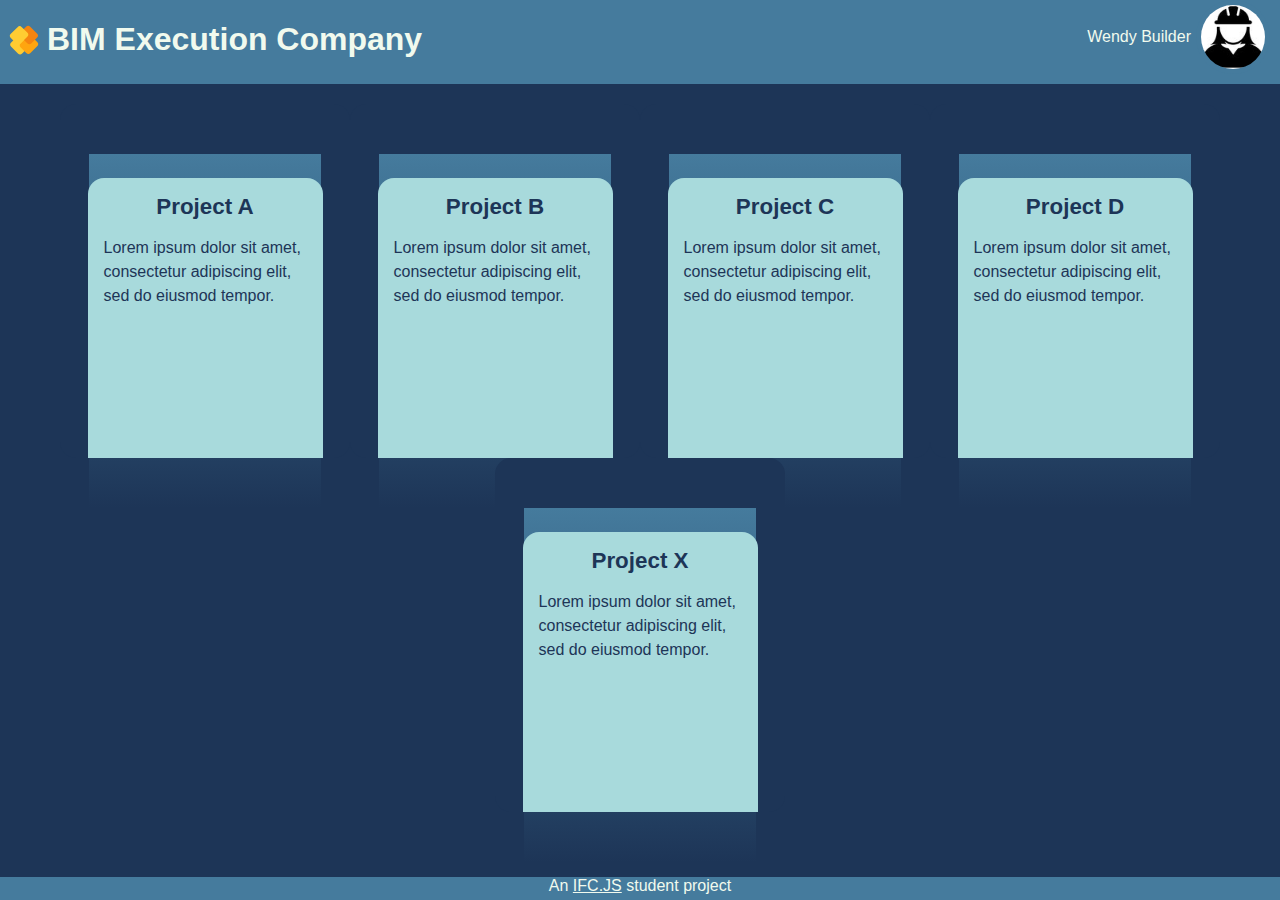
<file: 001_CSS/index.html>
<!DOCTYPE html>
<html lang="en">
<head>
    <meta charset="UTF-8">
    <meta http-equiv="X-UA-Compatible" content="IE=edge">
    <meta name="viewport" content="width=device-width, initial-scale=1.0">
    <title>BIM-Application</title>

    <link rel="stylesheet" href="styles.css">

</head>
<body>
    <header>
        <img src="ifcjs-logo.svg" alt="" class="company-logo">
        <h3>BIM Execution Company</h3>
        <header>
            <p class="user-name">Wendy Builder</p>
            <img src="rsz_avatar.jpg" alt="" class="user-avatar"> 
        </header>
    </header>
  
    <!Grid of Model Selections!>
    <!more changes!>

    <div class="grid-container">  

        <div class="card">
            <div class="card-image">
                <a href="model-viewer.html" class="image-link">
                    <img src="cube-logo.svg" alt="" class="model-image">
                </a>                
            </div>
            <div class="card-description">
                <p class="text-title"> Project A</p>
                <p class="text-body">Lorem ipsum dolor sit amet, consectetur adipiscing elit, sed do eiusmod tempor.</p>
            </div>
        </div>

        <div class="card">
            <div class="card-image">
                <a href="model-viewer.html" class="image-link">
                    <img src="cube-logo.svg" alt="" class="model-image">
                </a> 
            </div>
            <div class="card-description">
                <p class="text-title"> Project B</p>
                <p class="text-body">Lorem ipsum dolor sit amet, consectetur adipiscing elit, sed do eiusmod tempor.</p>
            </div>
        </div>

        <div class="card">
            <div class="card-image">
                <a href="model-viewer.html" class="image-link">
                    <img src="cube-logo.svg" alt="" class="model-image">
                </a> 
            </div>
            <div class="card-description">
                <p class="text-title"> Project C</p>
                <p class="text-body">Lorem ipsum dolor sit amet, consectetur adipiscing elit, sed do eiusmod tempor.</p>
            </div>
        </div>

        <div class="card">
            <div class="card-image">
                <a href="model-viewer.html" class="image-link">
                    <img src="cube-logo.svg" alt="" class="model-image">
                </a> 
            </div>
            <div class="card-description">
                <p class="text-title"> Project D</p>
                <p class="text-body">Lorem ipsum dolor sit amet, consectetur adipiscing elit, sed do eiusmod tempor.</p>
            </div>
        </div>

        <div class="card">
            <div class="card-image">
                <a href="model-viewer.html" class="image-link">
                    <img src="cube-logo.svg" alt="" class="model-image">
                </a> 
            </div>
            <div class="card-description">
                <p class="text-title"> Project X</p>
                <p class="text-body">Lorem ipsum dolor sit amet, consectetur adipiscing elit, sed do eiusmod tempor.</p>
            </div>
        </div>


    </div>


    <footer style="justify-content: center;">
        <div class="footer-link">An 
            <a href="https://ifcjs.github.io/info/" class="footer-link">IFC.JS</a>  student project</div>
    </footer>
    
    
</body>
</html>
</file>
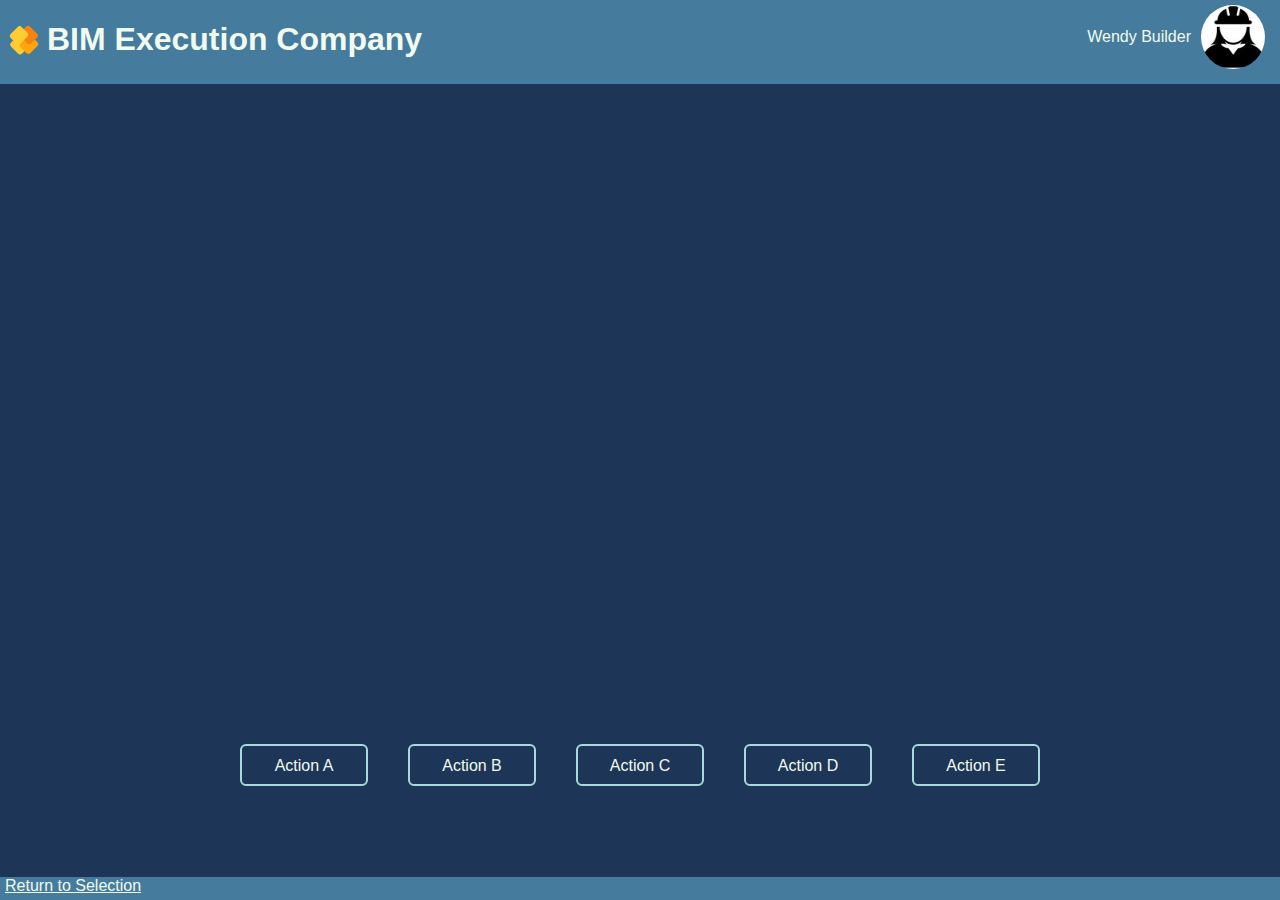
<file: 001_CSS/model-viewer.html>
<!DOCTYPE html>
<html lang="en">
<head>
    <meta charset="UTF-8">
    <meta http-equiv="X-UA-Compatible" content="IE=edge">
    <meta name="viewport" content="width=device-width, initial-scale=1.0">
    <title>Model Viewer</title>

    <link rel="stylesheet" href="styles.css">


</head>
<body>
    <header>
        <img src="ifcjs-logo.svg" alt="" class="company-logo">
        <h3>BIM Execution Company</h3>
        <header>
            <p class="user-name">Wendy Builder</p>
            <img src="rsz_avatar.jpg" alt="" class="user-avatar"> 
        </header>
    </header>

    <div class="model-viewer-container">
        <div class="bim-model-container">
            <iframe src="https://ifcjs.github.io/ifcjs-crash-course/sample-apps/01/" frameborder="0" class="bim-viewer"></iframe>
        </div>
        <button>Action A</button>
        <button>Action B</button>
        <button>Action C</button>
        <button>Action D</button>
        <button>Action E</button>
    </div>


    <footer>
       <a href="index.html" class="footer-link">Return to Selection</a>
    </footer>
    
</body>
</html>
</file>
<file: 001_CSS/styles.css>
*{
    margin:0;
    padding:0;
    font-family: Verdana, Geneva, Tahoma, sans-serif;

    --main-background-color:#1D3557;
    --secondary-background-color:#457B9D;
    --highlight-color:#a8dadc;
    --main-text-color:#f1faee;
    --contrast-text-color:#1D3557;
    --activation-color:#e63946;
    --gradient-background-color:linear-gradient(to top, var(--main-background-color), var(--secondary-background-color));


    background-color: var(--main-background-color);
    color:var(--main-text-color);
}

body{
    height:100vh; 
    margin:0;
    display:flex;
    flex-direction:column;
}

header {
    background-color: var(--secondary-background-color);
    display: flex;
    align-items: center;
    padding: 0 5px 5px 5px;
  }

header *:last-child {
    margin-left: auto;
  }

footer{
    background-color: var(--secondary-background-color);
    display: flex;
    align-items: center;
    padding: 0 5px 5px 5px;
    margin-top:auto;
    position:relative;
    }


h3{
    display:flex;
    justify-content:left;
    font-size: 2rem;
    padding-left: 5px;
    background-color: var(--secondary-background-color);
}

.footer-link{
    background-color: var(--secondary-background-color);
}

.company-logo{
    width:2rem;
    height:2rem;
    padding:2.5px;
    background-color: var(--secondary-background-color);
}

.page-header{
    width:100vw;
    height:2rem;
    background-color: var(--highlight-color);
    padding:5px;
}

.user-id{
    background-color: green;
    justify-items: right;
    display: flex;
    justify-content:right;
    align-items:center;
    margin-left: auto;
}

.user-name{
    padding:5px;
    background-color: var(--secondary-background-color);
}

.user-avatar{
    border-radius:50%;
    height: 4rem;
    width: 4rem;
    padding:5px;
    background-color: var(--secondary-background-color);
    transition: border-radius 100ms;
}

.user-avatar:hover{
    border-radius: 10%;
  }

.grid-container{
    padding: 20px;
    display: flex;
    flex-direction: row;
    flex-wrap: wrap;
    justify-content: center;
    align-content: center;
}

/* From uiverse.io by @alexruix */
    .card {
        height: 254px;
        width: 190px;
        padding:50px;
        position: relative;
        transition: all 0.4s cubic-bezier(0.645, 0.045, 0.355, 1);
        border-radius: 1em;
        display:flex;
        justify-content: center;
        align-content: center;
    }
   
    /*Image*/
   .card-image {
        height: 100%;
        width: 80%;
        position: absolute;
        display:flex;
        justify-content: center;
        align-content: center;
        transition: all 1s cubic-bezier(0.645, 0.045, 0.355, 1);
        /*background: #0a3394;*/
        background: var(--gradient-background-color);
    }

    .image-link{
        background-color: var(--gradient-background-color);
        display:flex;
        justify-content: center;
        align-content: center;
    }

   .model-image{
       background-color: var(--gradient-background-color);
       width:60%;
       height:60%;
   }

   .model-image:hover{
        width:70%;
        height:70%;
   }

   /*Description */
   .card-description {
    display: flex;
    position: absolute;
    gap: 1em;
    flex-direction: column;
    background-color: var(--highlight-color);
    height: 70%;
    width:70%;
    bottom: 0;
    border-radius: 1em 1em 0 0;
    transition: all 1s cubic-bezier(0.645, 0.045, 0.355, 1);
    padding: 1rem;
   }
   
   /*Text*/
   .text-title {
    background-color: var(--highlight-color);
    color:var(--contrast-text-color);
    display: flex;
    justify-content: center;
    font-size: 1.4em;
    font-weight: 700;
   }
   
   .text-body {
    background-color: var(--highlight-color);
    color:var(--contrast-text-color);
    font-size: 1em;
    line-height: 150%;
   }
   
   
   /* Hover states */
   
   .card:hover .card-description {
    transform: translateY(100%);
   }
   
   .model-viewer-container{
    display: flex;
    flex-direction: row;
    flex-wrap:wrap;
    justify-content: center;
   }

   .bim-model-container{
       display: flex;
       align-content: center;
       justify-content:center;
   }

   .bim-viewer {
       width:100vw;
       height: 70vh;
       padding: 0 10px 10px 10px;
   }

   /* From uiverse.io */
    button {
        font-family: inherit;
        display: inline-block;
        width: 8em;
        height: 2.6em;
        line-height: 2.5em;
        margin: 20px;
        position: relative;
        overflow: hidden;
        border: 2px solid var(--highlight-color);
        transition: color .5s;
        z-index: 1;
        font-size: 1rem;
        border-radius: 6px;
        font-weight: 500;
        color: var(--main-text-color);
    }

    button:before {
        content: "";
        position: absolute;
        z-index: -1;
        background: var(--secondary-background-color);
        height: 150px;
        width: 200px;
        border-radius: 50%;
    }

    button:hover {
        color: #fff;
    }

    button:before {
        top: 100%;
        left: 100%;
        transition: all .7s;
    }

    button:hover:before {
        top: -30px;
        left: -30px;
    }

    button:active:before {
        background: var(--activation-color);
        transition: background 0s;
    }
</file>
